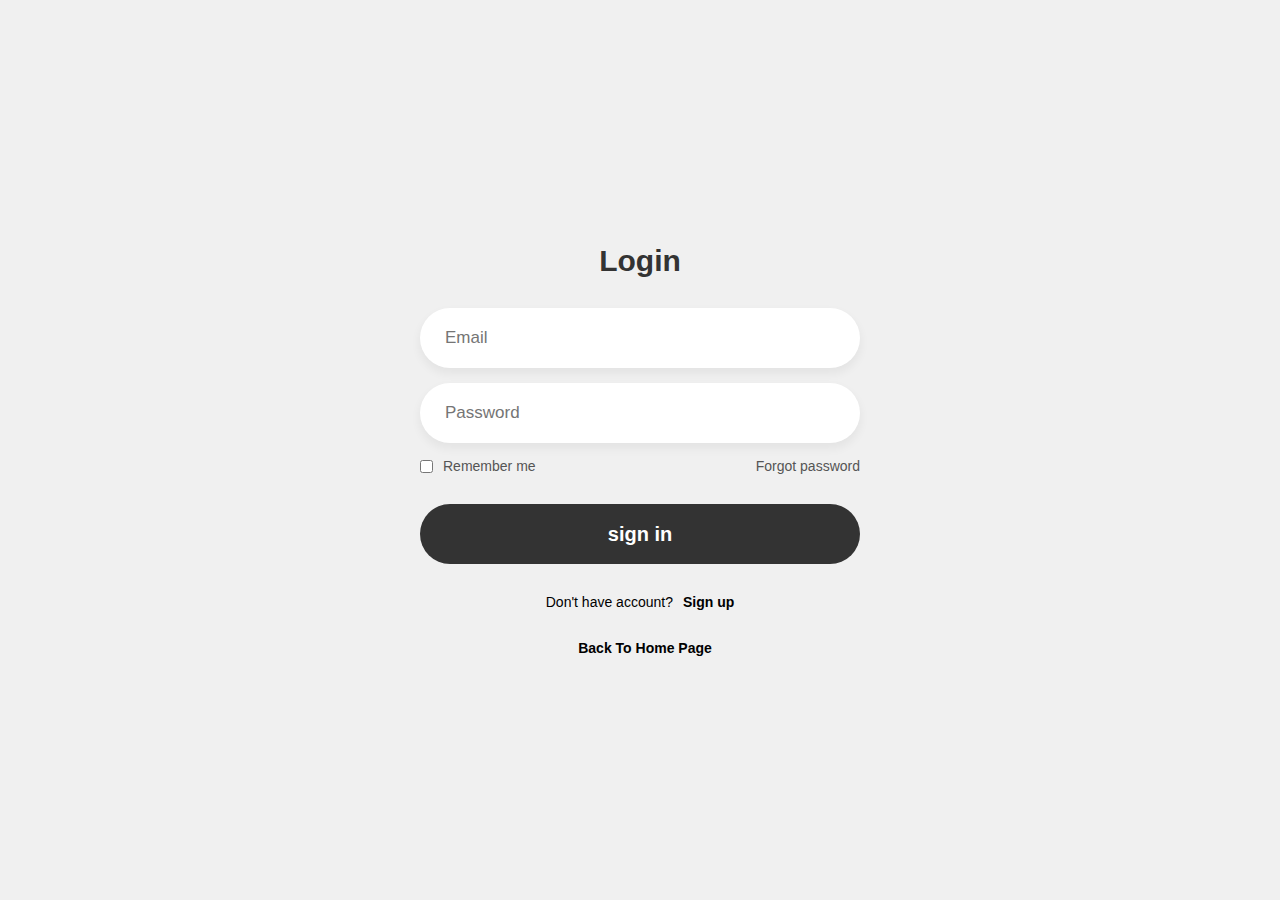
<file: account.html>
<!DOCTYPE html>
<html lang="en">
<head>
    <meta charset="UTF-8">
    <meta name="viewport" content="width=device-width, initial-scale=1.0">
    <link rel="stylesheet" href="account.css">
    <title>account</title>
</head>
<body>
    <div class="login_box">
        <div class="login_header">
            <header>Login</header>
        </div>
        <div class="input_box">
            <input type="text" class="input_field" placeholder="Email">
        </div>
        <div class="input_box">
            <input type="password" class="input_field" placeholder="Password">
        </div>
        <div class="forgot">
            <section>
                <input type="checkbox" id="check">
                <label for="check">Remember me</label>
            </section>
            <section>
                <a href="#">Forgot password</a>
            </section>
        </div>
        <div class="input_submit">
            <button class="submit_btn" id="submit">sign in</button>
        </div>
        <div class="sign_up_link">
            <p>Don't have account?<a href="#">Sign up</a></p>
            <div class="homepage">
            <a href="index.html">Back To Home Page</a>
            </div>
        </div>

    </div>
</body>

</html>
</file>
<file: account.css>
*{
    font-family: 'Poppins' , sans-serif;
    margin: 0;
    padding: 0;
    box-sizing: border-box;
    scroll-behavior: smooth;
}

body{
    display: flex;
    justify-content: center;
    align-items: center;
    min-height: 100vh;
    background-color: #f0f0f0;
}

.login_box{
    display: flex;
    justify-content: center;
    flex-direction: column;
    width: 440px;
    height: 480px;
    padding-bottom: 30px;
}

.login_header{
    text-align: center;
    margin: 30px;
}

.login_header header{
    color: #333;
    font-size: 30px;
    font-weight: 600;
}

.input_box .input_field {
    width: 100%;
    height: 60px;
    font-size: 17px;
    padding: 0 25px;
    margin-bottom: 15px;
    border-radius: 30px;
    border: none;
    box-shadow: 0 5px 10px 1px rgba(1, 1, 1, 0.05) ;
    outline: none;
    transition: 0.5s;
}

.input_field:focus{
    width: 105%;
}

.forgot{
    display: flex;
    justify-content: space-between;
    margin-bottom: 30px;
}

section {
    display: flex;
    align-items: center;
    font-size: 14px;
    color: #555;
}

#check {
    margin-right: 10px;
}

a{
    text-decoration: none;
}

section a{
    color: #555;
}

section a:hover{
    color: rgb(128, 0, 0);
}

.submit_btn{
    width: 100%;
    height: 60px;
    background-color: #333;
    border: none;
    border-radius: 30px;
    color: white;
    font-size: 20px;
    font-weight: 600;
    cursor: pointer;
    transition: 0.4s;
}

.submit_btn:hover{
    background-color: #555;
    transform: scale(1.1);
}

.sign_up_link{
    text-align: center;
    font-size: 14px;
    margin-top: 30px;
}

.sign_up_link a{
    color: black;
    font-weight: 600;
    margin-left: 10px;
}

.homepage {
    margin-top: 30px;
}
</file>
